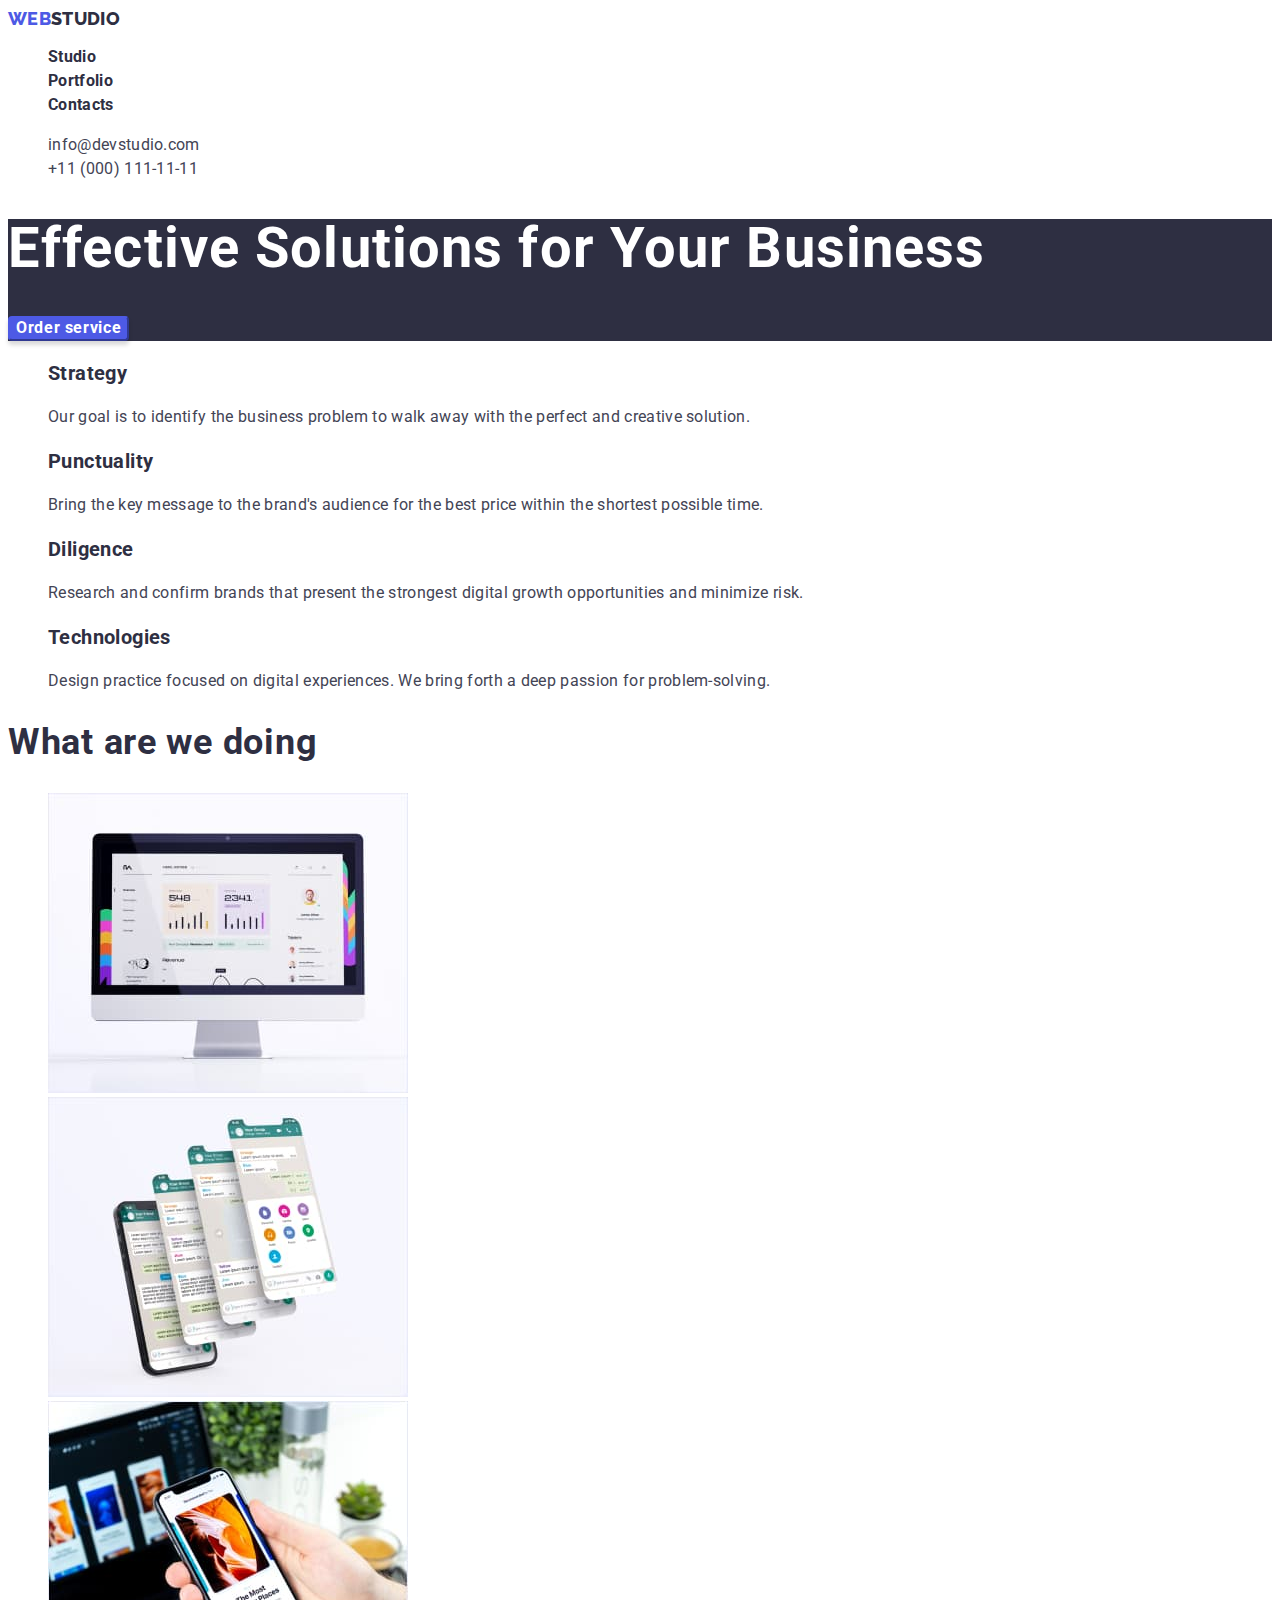
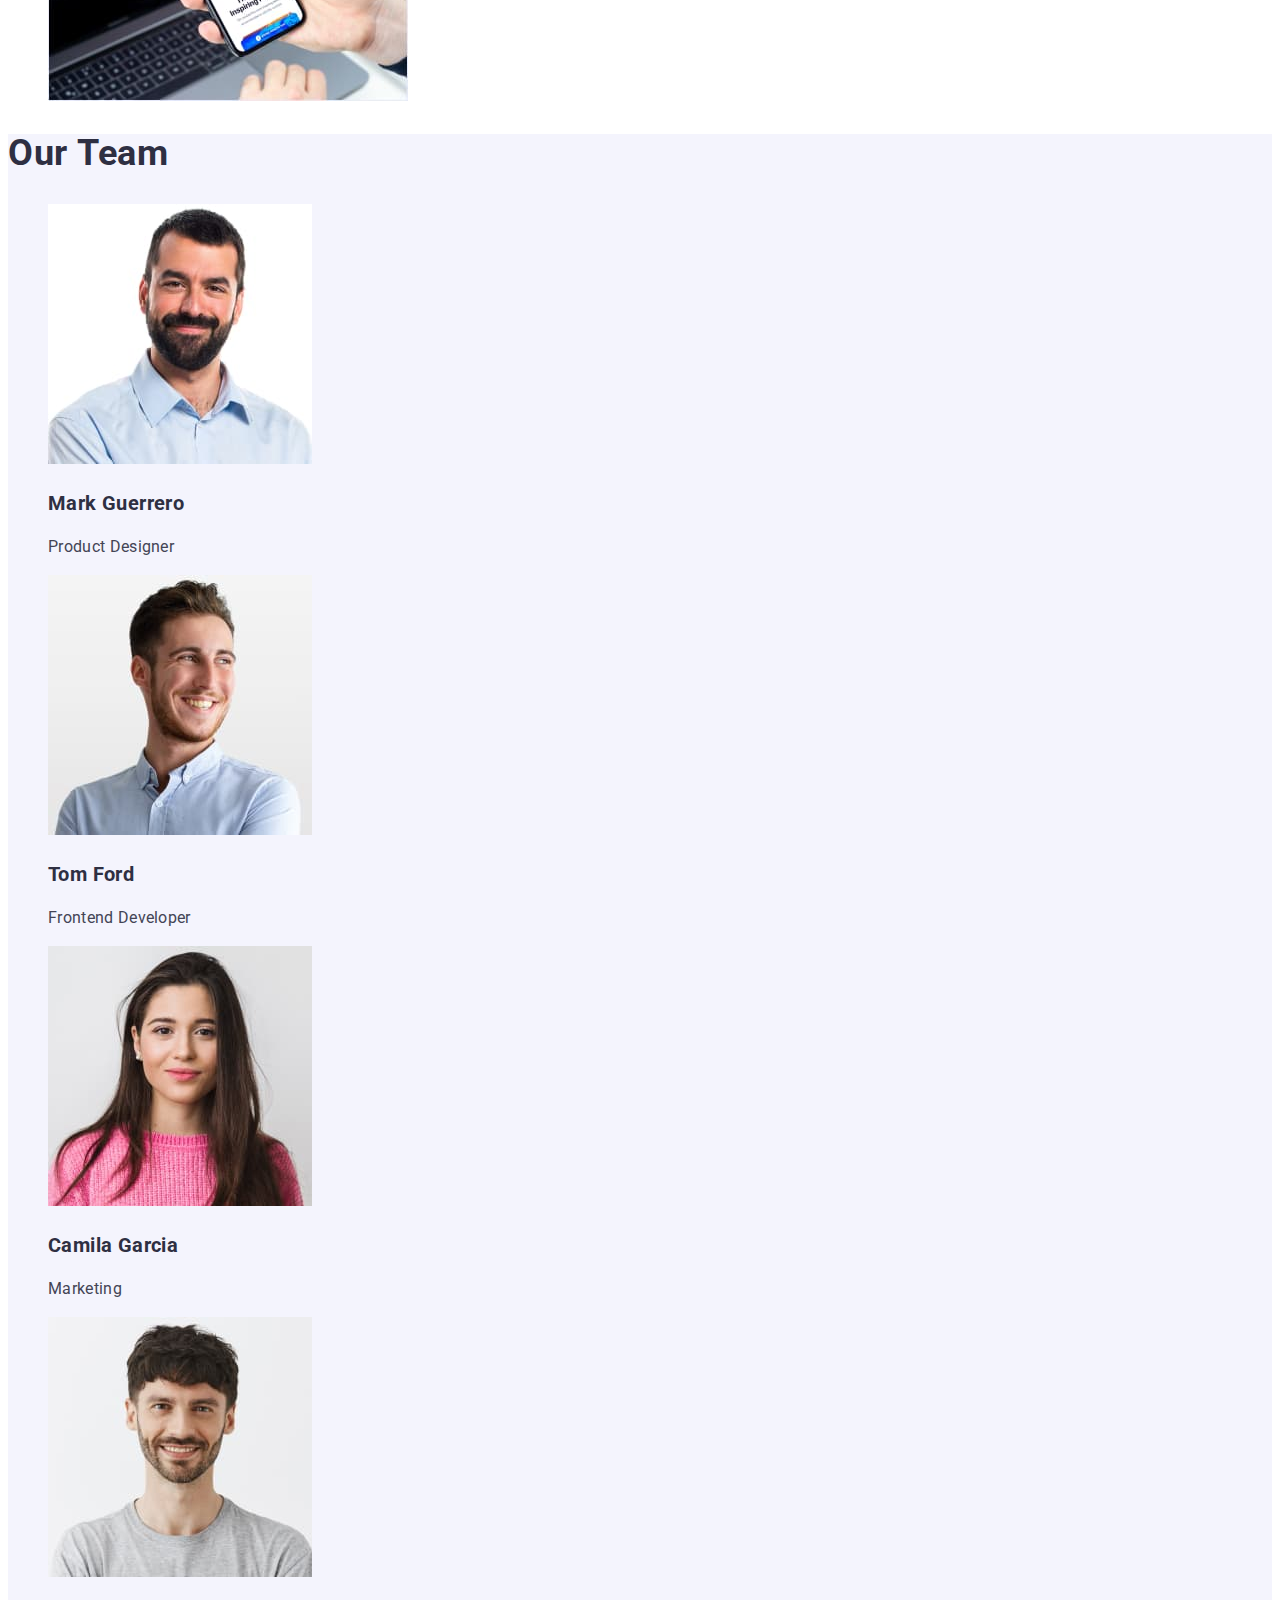
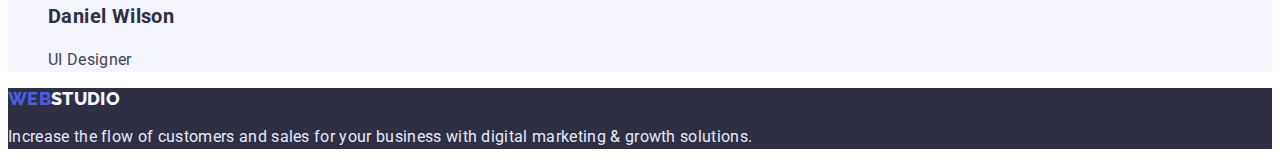
<file: index.html>
<!DOCTYPE html>
<html lang="en">
<head>
    <meta charset="UTF-8">
    <meta http-equiv="X-UA-Compatible" content="IE=edge">
    <meta name="viewport" content="width=\, initial-scale=1.0">
    <title>Web Studio</title>
    <link rel="stylesheet" href="./css/style.css"/> 
    <link href="https://fonts.googleapis.com/css2?family=Raleway:wght@800&family=Roboto:wght@400;500;700;900&display=swap" rel="stylesheet">
</head>
<body>
    <!-- шапка -->
    <header>
        <nav>
            <a class="logo" href="index.html"><span class="web-logo">web</span>studio</a>
            <!-- посилання на інші сторінки -->
            <ul class="navigation">
                <li><a class="nav-link" href="index.html">Studio </a></li>
                <li><a class="nav-link" href="./portfolio.html">Portfolio</a></li>
                <li><a class="nav-link" href="">Contacts</a></li>
            </ul>
        </nav>
            <!-- contacts -->
            
                <ul>
                    <li><a class="contacts" href="mailto:info@devstudio.com">info@devstudio.com</a></li>
                    <li><a class="contacts" href="tel:+110001111111">+11 (000) 111-11-11</a></li>
                </ul>
            
       
    </header>
    <!-- основа -->
    <main>
        <section class="main-section">
            <h1 class="main-header">Effective Solutions for Your Business</h1>
            <button type="button" class="order-button">Order service</button>
        </section>
        <section>
            <h2 class="visually-hidden">Our advantages</h2>
            <ul>
                <li>
                    <h3 class="advantages-head">Strategy</h3>
                    <p class="advantages">Our goal is to identify the business
                        problem to walk away with the perfect and creative solution. </p>
                </li>
                <li>
                    <h3 class="advantages-head">Punctuality</h3>
                    <p class="advantages">Bring the key message to the brand's audience for the best price within the shortest possible time.</p>
                </li>
                <li>
                    <h3 class="advantages-head">Diligence</h3>
                    <p class="advantages">Research and confirm brands that present the strongest digital growth opportunities and minimize risk.</p>
                </li>
                <li>
                    <h3 class="advantages-head">Technologies</h3>
                    <p class="advantages">Design practice focused on digital experiences. We bring forth a deep passion for problem-solving.</p>
                </li>
            </ul>
        </section>
        <section>
            <h2 class="section-title">What are we doing</h2>
            <ul>
                <li>
                    <img src="./images/pc.jpg" alt="PC" width="360"></li>
                <li>
                    <img src="./images/smartphone.jpg" alt="smartphone" width="360"></li>
                <li>
                    <img src="./images/smart_and_lap.jpg" alt="smartphone and laptop" width="360"></li>
            </ul>
        </section>
        <section class="team-section">
            <h2 class="section-title">Our Team</h2>
            <ul class="team">
                <li>
                    <img src="./images/profile1.jpg" alt="Mark Guerrero" width="264">
                    <h3 class="tname">Mark Guerrero</h3>
                    <p>Product Designer</p>
                </li>
                <li>
                    <img src="./images/profile2.jpg" alt="Tom Ford" width="264">
                    <h3 class="tname">Tom Ford</h3>
                    <p>Frontend Developer</p>
                </li>
                <li>
                    <img src="./images/profile3.jpg" alt="Camila Garcia" width="264">
                    <h3 class="tname">Camila Garcia</h3>
                    <p>Marketing</p>
                </li>
                <li>
                    <img src="./images/profile4.jpg" alt="Daniel Wilson" width="264">
                    <h3 class="tname">Daniel Wilson</h3>
                    <p>UI Designer</p>
                </li>
            </ul>
        </section>
    </main>
    <!-- дно -->
    <footer class="footer-section">
        <a href="index.html" class="logo2"><span class="web-logo2">web</span>studio</a>
        <p class="footer">Increase the flow of customers and sales for your business with digital marketing & growth solutions.</p>
    </footer>
</body>
</html>
</file>
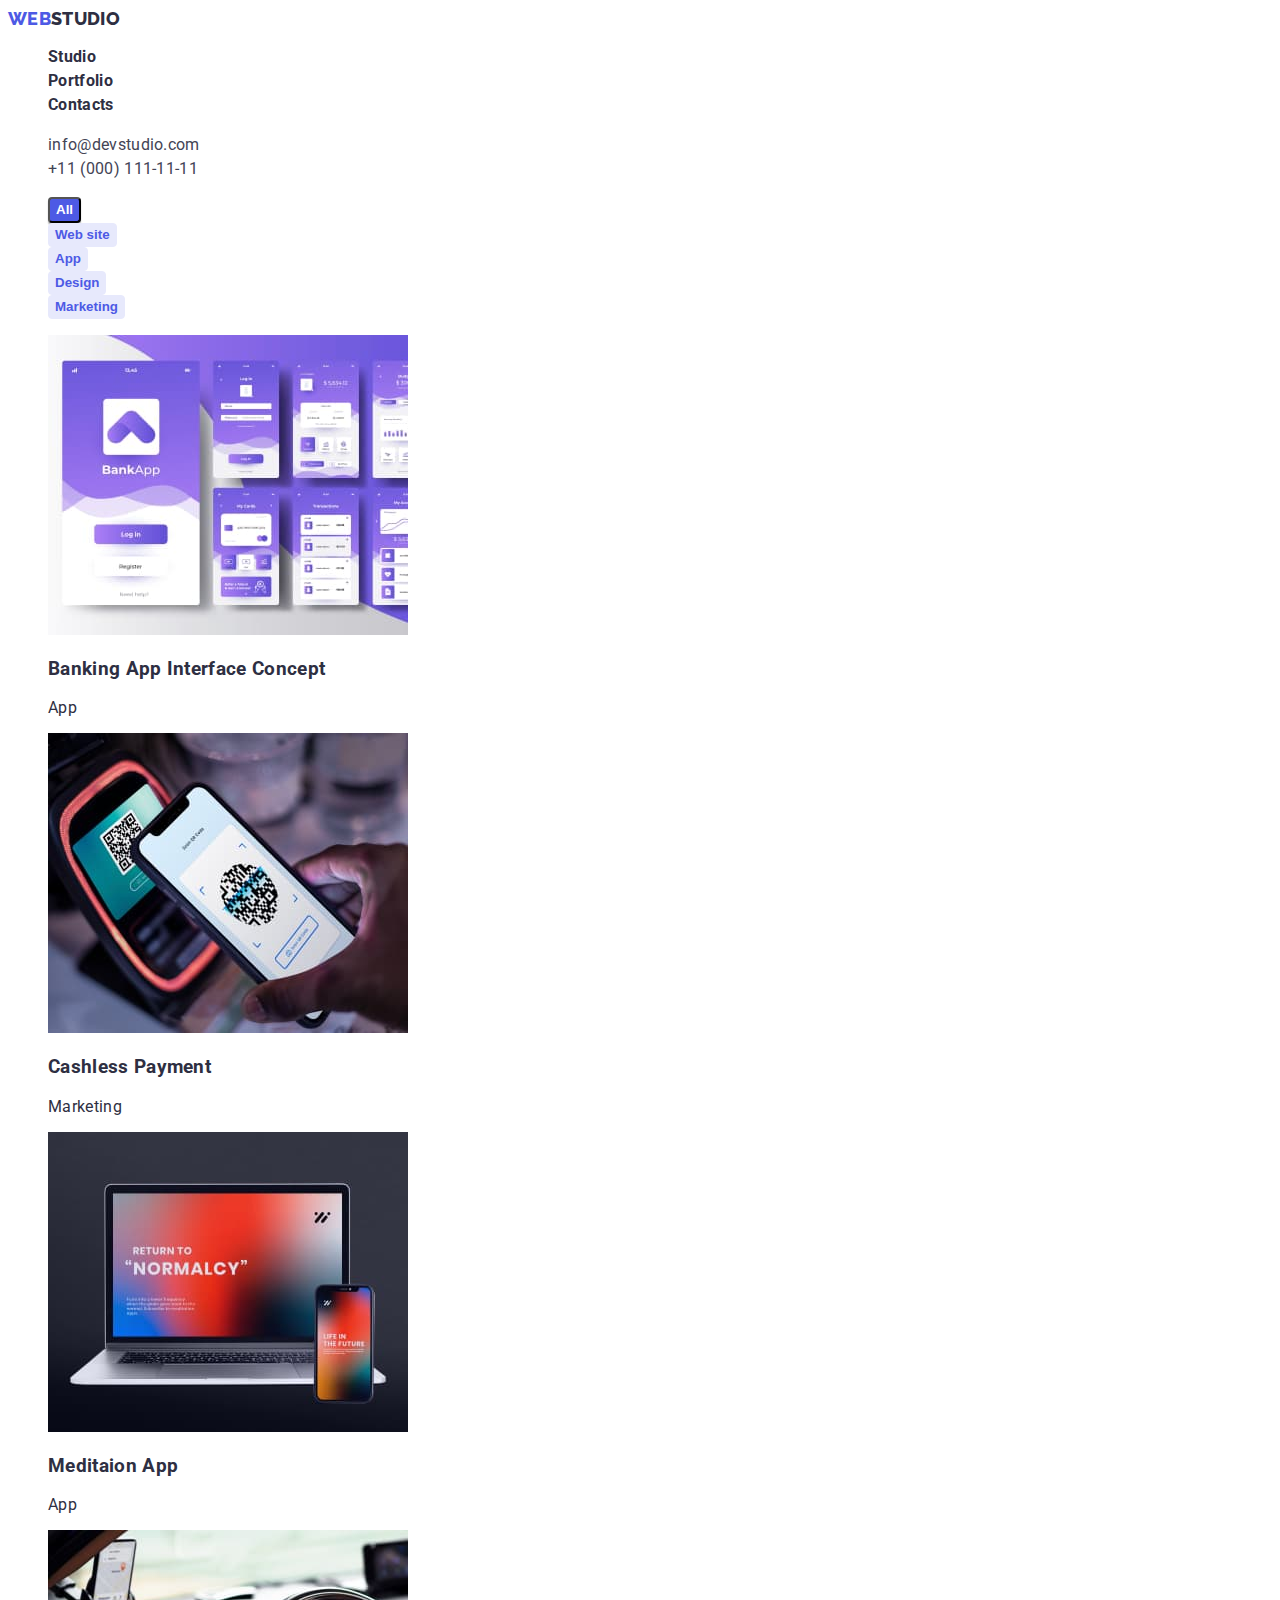
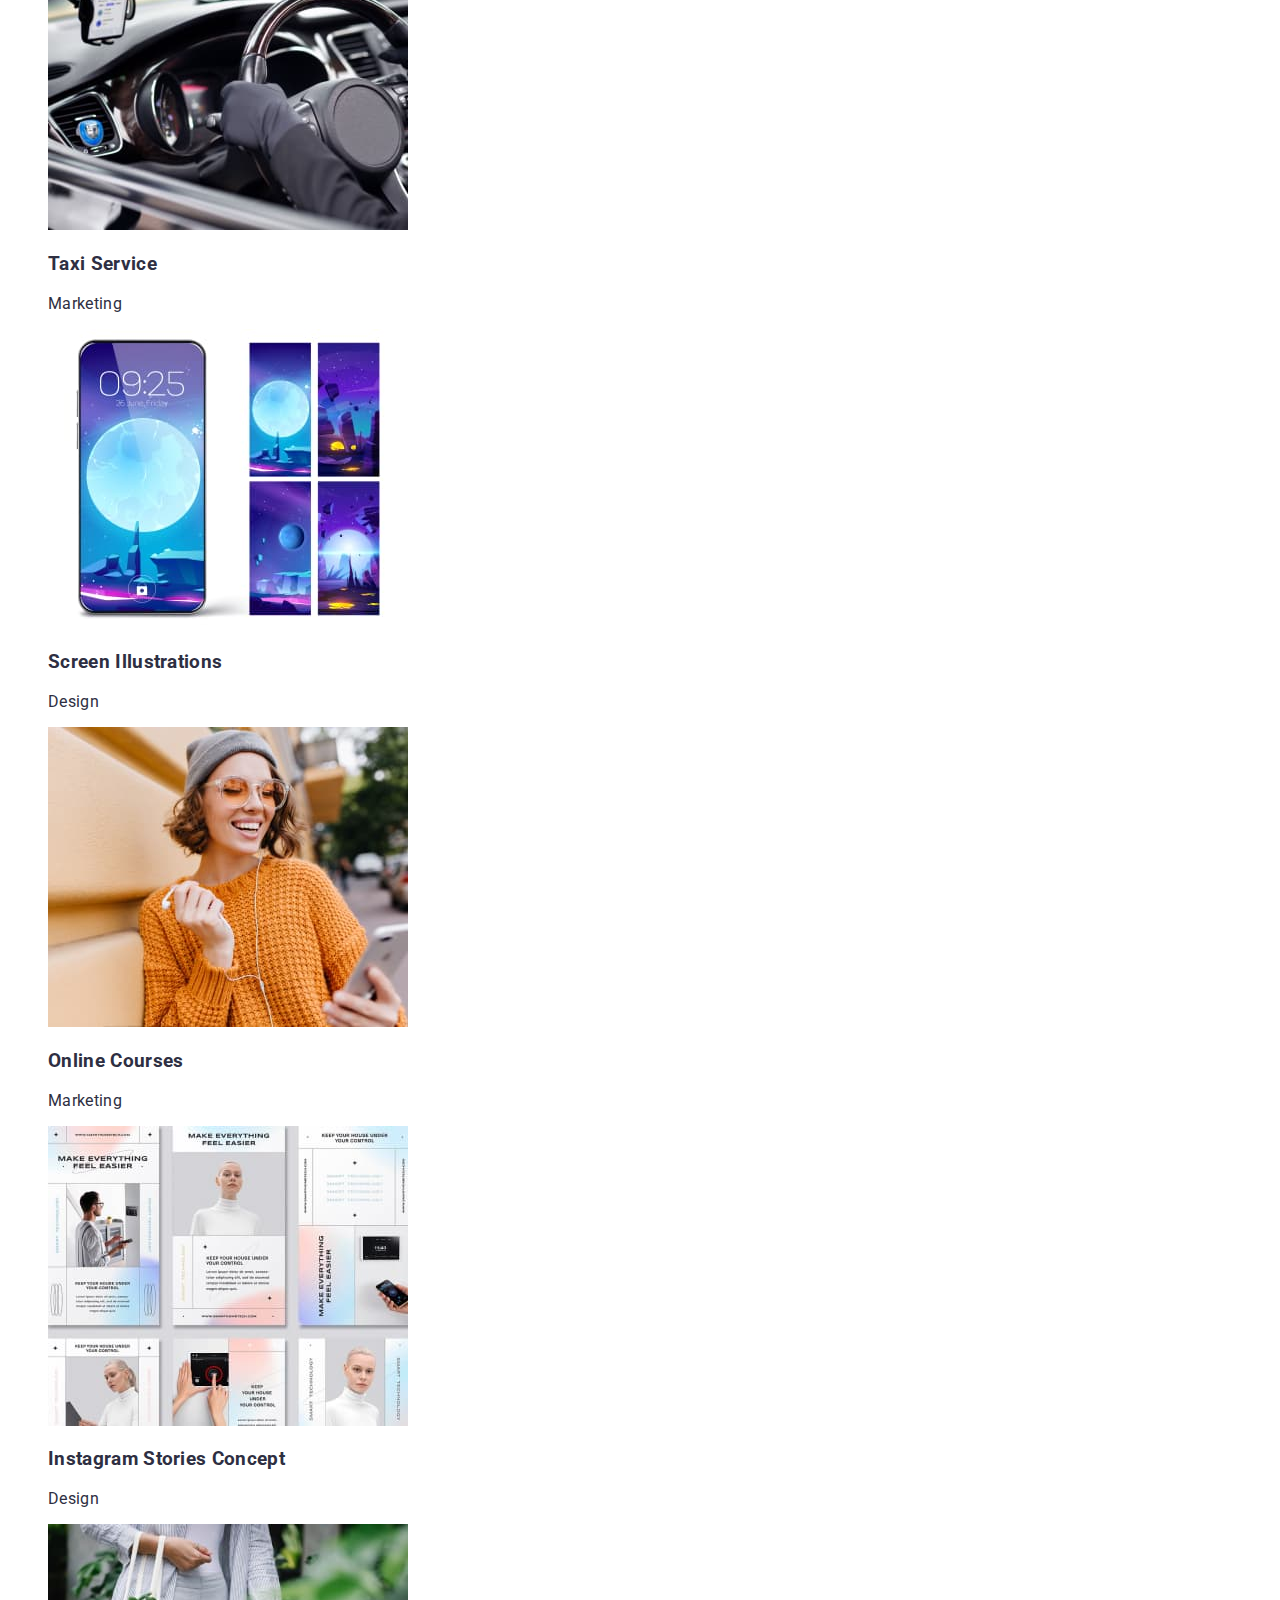
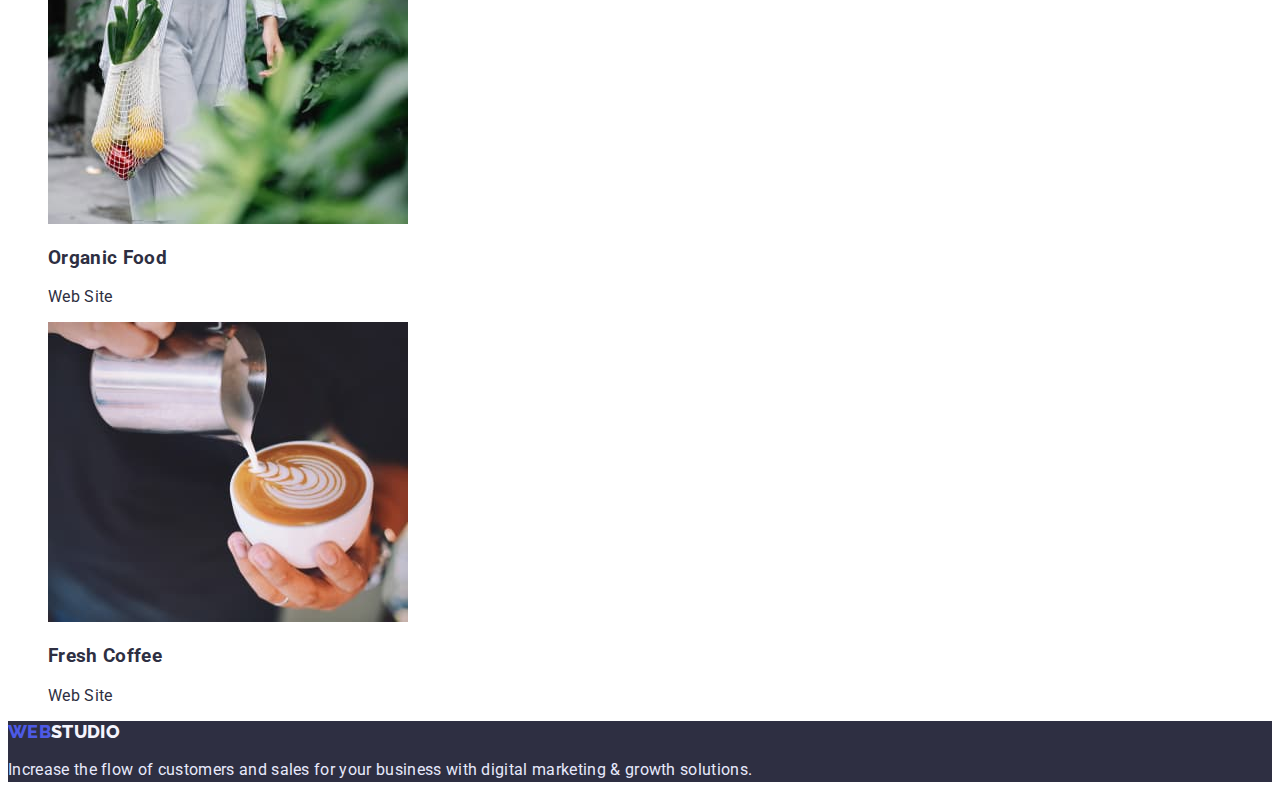
<file: portfolio.html>
<!DOCTYPE html>
<html lang="en">
<head>
    <meta charset="UTF-8">
    <meta http-equiv="X-UA-Compatible" content="IE=edge">
    <meta name="viewport" content="width=\, initial-scale=1.0">
    <title>Web Studio</title>
    <link rel="stylesheet" href="./css/style.css"/> 
    <link href="https://fonts.googleapis.com/css2?family=Raleway:wght@800&family=Roboto:wght@700&display=swap" rel="stylesheet">
</head>
<body>
    <!-- шапка -->
    <header>
        <nav>
            <a class="logo" href="index.html"><span class="web-logo">web</span>studio</a>
            <!-- посилання на інші сторінки -->
            <ul class="navigation">
                <li><a class="nav-link" href="index.html">Studio</a></li>
                <li><a class="nav-link" href="./portfolio.html">Portfolio</a></li>
                <li><a class="nav-link" href="">Contacts</a></li>
            </ul>
        </nav>
            <!-- contacts -->
            
                <ul>
                    <li><a class="contacts" href="mailto:info@devstudio.com">info@devstudio.com</a></li>
                    <li><a class="contacts" href="tel:+110001111111">+11 (000) 111-11-11</a></li>
                </ul>
            
       
    </header>
    <!-- основа -->
    <main>
       <section>
        <h1 class="visually-hidden">Our portfolio</h1>
        <!-- фільтр -->
        <ul>
            <li><button type="button" class="nav-filter-all">All</button></li>
            <li><button type="button" class="nav-filter">Web site</button></li>
            <li><button type="button" class="nav-filter">App</button></li>
            <li><button type="button" class="nav-filter">Design</button></li>
            <li><button type="button" class="nav-filter">Marketing</button></li>
        </ul>
        <!-- Наші проекти -->
        <ul class="projects-photo">
            <li>
                <img src="./images/bank-app.jpg" alt="Banking app">
                <h3>Banking App Interface Concept</h3>
                <p>App</p>
            </li>
            <li>
                <img src="./images/qr-payment.jpg" alt="">
                <h3>Cashless Payment</h3>
                <p>Marketing</p>
            </li>
            <li>
                <img src="./images/smartandlaptop.jpg" alt="Laptop and phone">
                <h3>Meditaion App</h3>
                <p>App</p>
            </li>
            <li>
                <img src="./images/carwheel.jpg" alt="Car wheel">
                <h3>Taxi Service</h3>
                <p>Marketing</p>
            </li>
            <li>
                <img src="./images/screen.jpg" alt="Smartphone">
                <h3>Screen Illustrations</h3>
                <p>Design</p>
            </li>
            <li>
                <img src="./images/orange-girl.jpg" alt="Girl">
                <h3>Online Courses</h3>
                <p>Marketing</p>
            </li>
            <li>
                <img src="./images/inst-stories.jpg" alt="Stories concept">
                <h3>Instagram Stories Concept</h3>
                <p>Design</p>
            </li>
            <li>
                <img src="./images/vegetables.jpg" alt="Vegetables">
                <h3>Organic Food</h3>
                <p>Web Site</p>
            </li>
            <li>
                <img src="./images/coffee.jpg" alt="Coffee">
                <h3>Fresh Coffee</h3>
                <p>Web Site</p>
            </li>
        </ul>
       </section>
    </main>
    <!-- дно -->
    <footer>
        <section class="footer-section">
        <a href="index.html" class="logo2"><span class="web-logo2">web</span>studio</a>
        <p class="footer">Increase the flow of customers and sales for your business with digital marketing & growth solutions.</p>
        </section>
    </footer>
</body>
</html>
</file>
<file: css/style.css>
:root{
    --primary-brand: #4D5AE5;
    --dark: #2E2F42;
    --success: #31D0AA;
    --text: #434455;
    --subtle-text: #8E8F99;
    --accent: #E7E9FC;
    --light: #F4F4FD;
    --black: #000000;
}
body { font-family: Roboto, sans-serif;
    color: var(--dark);
    background-color: #FFFFFF;
    letter-spacing: 0.02em;
    font-size: 16px;
}
a {
    text-decoration: none;
}
ul {list-style-type: none;}
.logo {
    font-family: 'Raleway';
    font-weight: 800;
    font-size: 18px;
    line-height: 1,33;
    text-transform: uppercase;
    color: var(--dark);
}
.logo2 {
    font-family: 'Raleway';
    font-weight: 800;
    font-size: 18px;
    line-height: 1,16;
    text-transform: uppercase;
    color: #F4F4FD;
}
.web-logo {
    color: var(--primary-brand);
}
.web-logo2 {
    color: var(--primary-brand);

}
.navigation {
    list-style: none;;
    }
.nav-link {
    font-weight: 700;
    font-size: 16px;
    line-height: 1.5;
    color: var(--dark);
}
.nav-link:hover {color: var(--primary-brand)}
.nav-link:focus {color: var(--primary-brand)}
.nav-link:active {color: var(--primary-brand);}
.contacts {
    list-style: none;;
    font-size: 16px;
    line-height: 1.5;
    color: var(--text);
}
.contacts:hover {
    color: var(--primary-brand);
}
.contacts:focus {
    color: var(--primary-brand);
}
.contacts:active {
    text-decoration: underline;
}
.main-section {
    background-color: var(--dark);
}
.main-header {
    font-style: normal;
    font-weight: 700;
    font-size: 56px;
    letter-spacing: 0.02em;
    line-height: 1.07;
    color: #FFFFFF;
}
.order-button {
    color: #FFFFFF;
    font-family: inherit;
    font-weight: 700;
    font-size: 16px;
    line-height: 1.18;
    background-color: var(--primary-brand);
    box-shadow: 0px 4px 4px rgba(0, 0, 0, 0.15);
    border-radius: 4px;
    border-color: var(--primary-brand);
    letter-spacing: 0.04em;
    cursor: pointer;
}
.order-button:hover {
    box-shadow: 0px 1px 6px rgba(46, 47, 66, 0.08), 0px 1px 1px rgba(46, 47, 66, 0.16), 0px 2px 1px rgba(46, 47, 66, 0.08);
    background-color: #404BBF;
}
.order-button:focus {
    box-shadow: 0px 1px 6px rgba(46, 47, 66, 0.08), 0px 1px 1px rgba(46, 47, 66, 0.16), 0px 2px 1px rgba(46, 47, 66, 0.08);
    background-color: #404BBF;
}
   
.order-button:active { 
    background-color: #404BBF;
}
.advantages {
    list-style: none;
    line-height: 1.5;
    color: var(--text);
    letter-spacing: 0.02em;
}
.advantages-head {
    font-size: 20px;
    line-height: 1.2;
    color: var(--dark);
    letter-spacing: 0.02em;
}
.section-title {
    font-weight: 700;
    font-size: 36px;
    line-height: 1.11;
    color: var(--dark);
    letter-spacing: 0.02em;
}
.team-section{
    background-color: var(--light);
}
.team {
    list-style: none;
    line-height: 1.5;
    color: var(--text);
    letter-spacing: 0.02em;
}
.tname {
    font-weight: 700;
    font-size: 20px;
    line-height: 1.2;  
    color: var(--dark);
    letter-spacing: 0.02em;
}
.footer {
    line-height: 1.5;
    color: #E7E9FC;
    font-weight: 400;
    font-size: 16px;
    letter-spacing: 0.02em;
}
.project-photo {
    list-style-type: none;
    width: 360px;
    height: 300px;
}
.project-name {
    font-weight: 600;
    font-size: 20px;
    line-height: 1,2;
    letter-spacing: 0.02em;
    color: var(--dark);
}
.project {
    font-weight: 400;
    font-size: 16px;
    line-height: 1,5;
    letter-spacing: 0.02em;
    color: #434455;
}
.nav-filter {
    border: 1px solid #E7E9FC;
    border-radius: 4px;
    background-color: #E7E9FC;
    font-weight: 700;
    line-height: 1.5;
    color: var(--primary-brand);
}
.nav-filter:hover{
    background-color: var(--primary-brand);
    color: #FFFFFF;
}
.nav-filter:focus{
    background-color: var(--primary-brand);
    color: #FFFFFF;
}
.nav-filter-all {
    background: var(--primary-brand);
    box-shadow: 0px 3px 1px rgba(0, 0, 0, 0.1), 0px 2px 1px rgba(0, 0, 0, 0.08), 0px 2px 2px rgba(0, 0, 0, 0.12);
    border-radius: 4px;
    color: #FFFFFF;
    font-weight: 700;
    line-height: 1.5;
}
.nav-filter-all:focus{
    box-shadow: 0px 1px 6px rgba(46, 47, 66, 0.08), 0px 1px 1px rgba(46, 47, 66, 0.16), 0px 2px 1px rgba(46, 47, 66, 0.08);
}
.nav-filter-all:hover{
    box-shadow: 0px 1px 6px rgba(46, 47, 66, 0.08), 0px 1px 1px rgba(46, 47, 66, 0.16), 0px 2px 1px rgba(46, 47, 66, 0.08);
}
.nav-filter-all:active{
    background-color: #404BBF;
}
.visually-hidden {
    position: absolute;
    width: 1px;
    height: 1px;
    margin: -1px;
    border: 0;
    padding: 0;
  
    white-space: nowrap;
    clip-path: inset(100%);
    clip: rect(0 0 0 0);
    overflow: hidden;
}
.footer-section {
    background-color: var(--dark);
}
</file>
